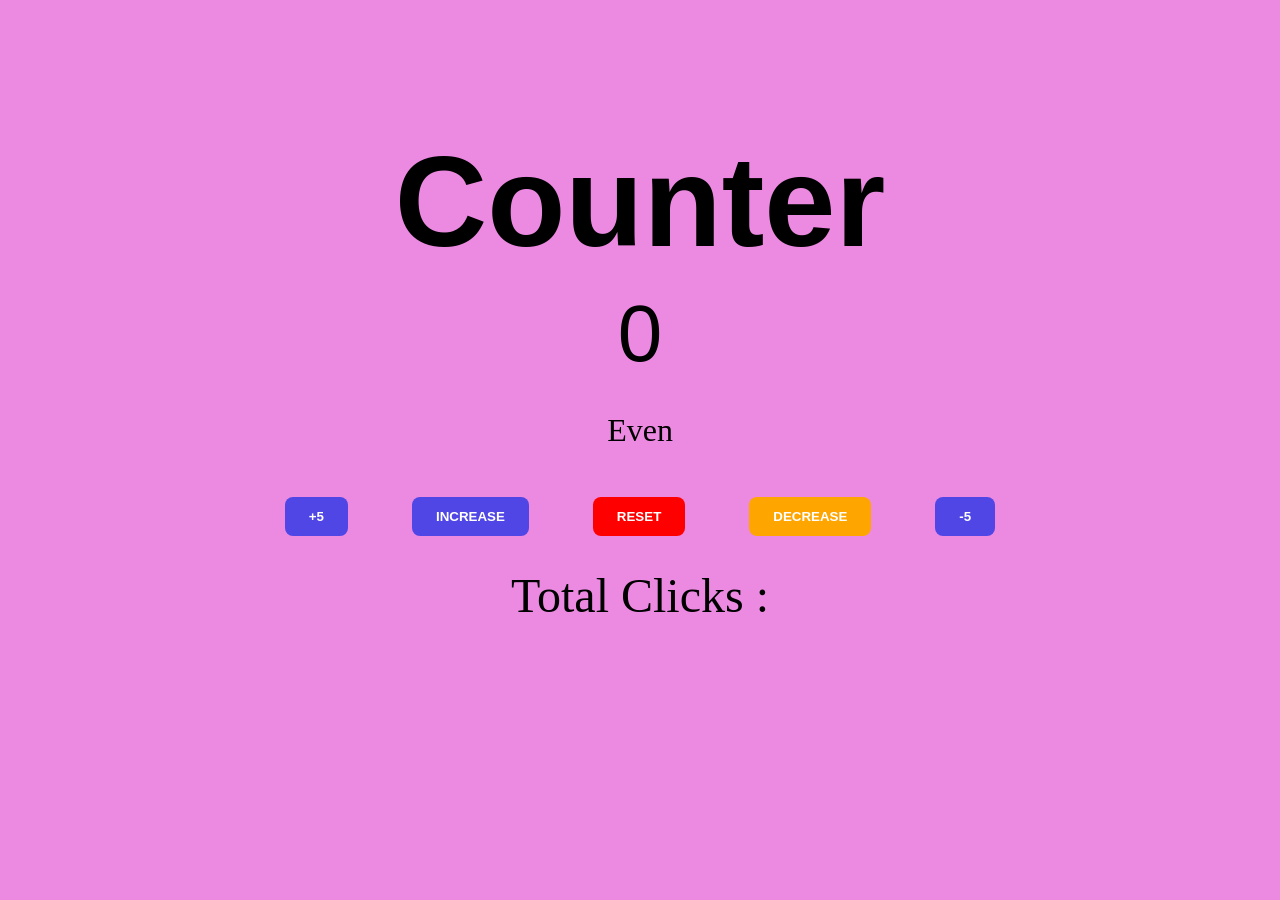
<file: counter/index.html>
<!doctype html>
<html lang="en">
  <head>
    <meta charset="UTF-8" />
    <meta name="viewport" content="width=device-width, initial-scale=1.0" />
    <title>Counter</title>
    <link rel="stylesheet" href="/counter/index.css" />
  </head>
  <body>
    <div class="container">
      <h1 id="tag">Counter</h1>
      <div id="displayCounter">0</div>
      <div id="oddEven">Even</div>
      
      <div class="buttons">
        <button id="add">+5</button>
        <button id="increaseBtn" >INCREASE</button>
         <button id="resetBtn"  style="background-color : red">RESET</button>
        <button id="decreaseBtn" style="background-color: orange;">DECREASE</button>
        <button id="substract">-5</button>
      </div>

      <div id="totalClick"> Total Clicks : </div>
    </div>
    <script src="/counter/script.js"></script>
  </body>
</html>
</file>
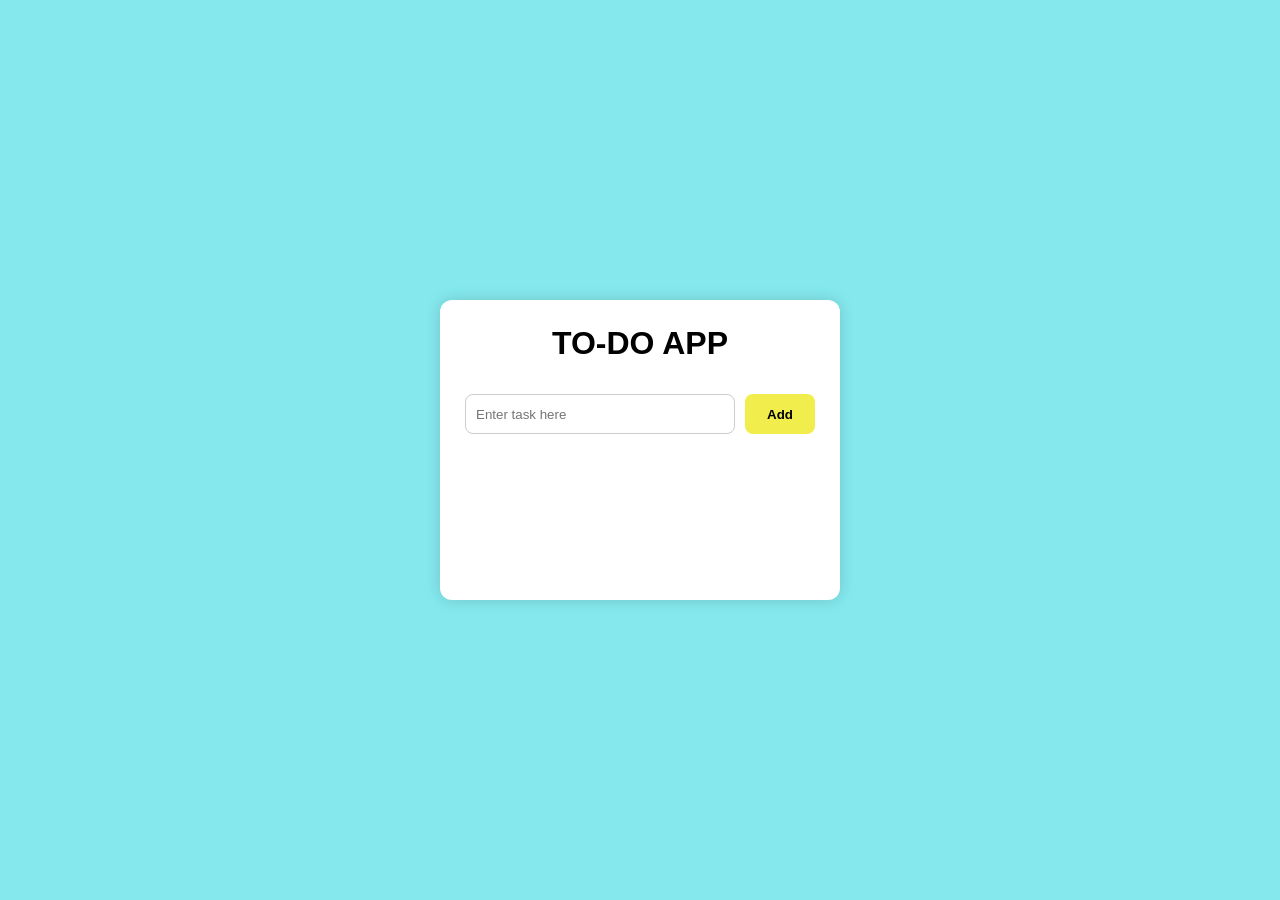
<file: to-do/index.html>
<!doctype html>
<html lang="en">
  <head>
    <meta charset="UTF-8" />
    <meta name="viewport" content="width=device-width, initial-scale=1.0" />
    <title>To-Do</title>
    <link rel="stylesheet" href="/to-do/style.css" />
  </head>
  <body>
    <div class="container">
        <h1>TO-DO APP </h1>
      <div id="input">
        <input type="text" placeholder="Enter task here" name="taskInput"   id="taskInput"/>
        <button id="add-btn">Add</button>
      </div>

        <ul id="tasklist">

        </ul>
    </div>
    <script src="/to-do/script.js"></script>
  </body>
</html>
</file>
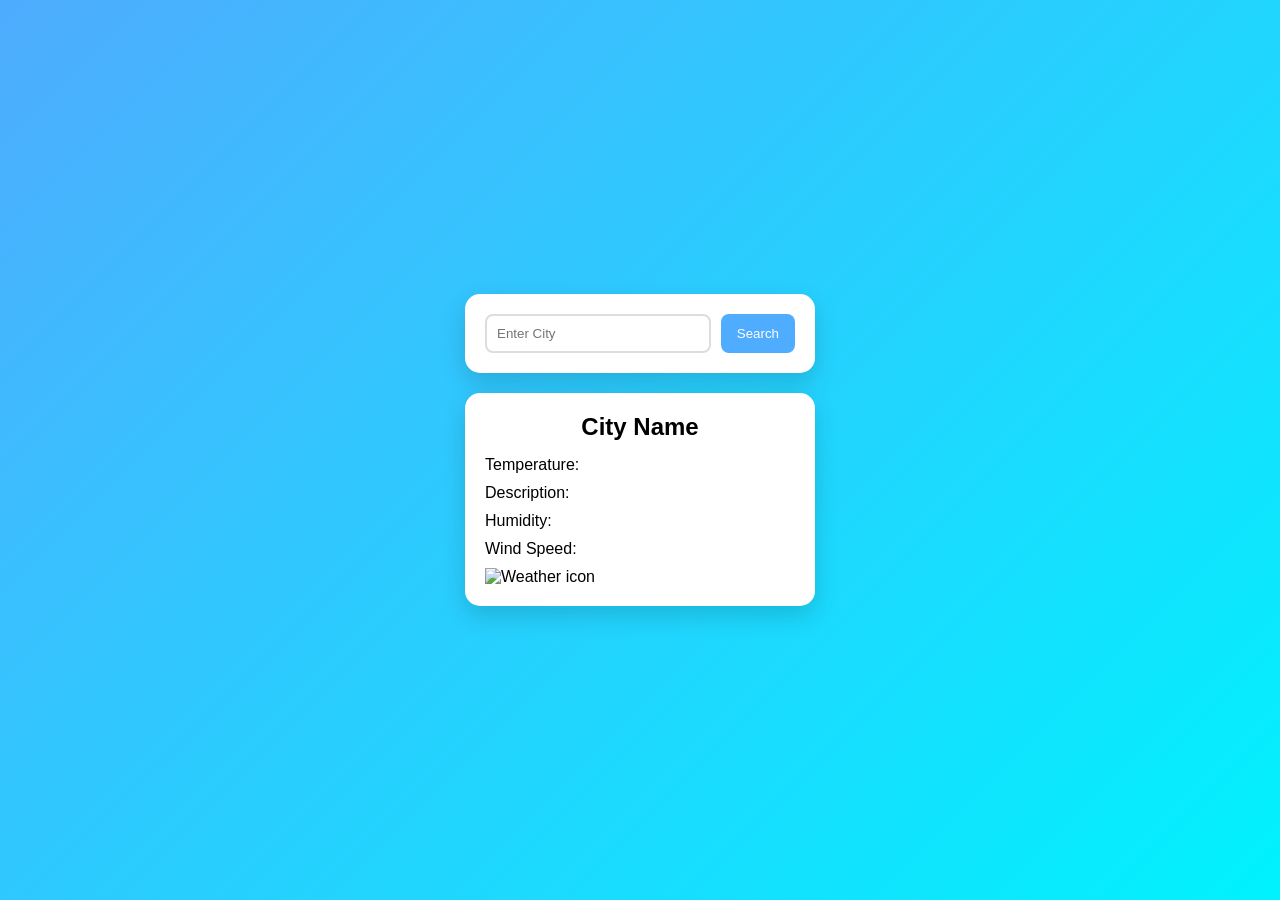
<file: WeatherApp/index.html>
<!DOCTYPE html>
<html lang="en">
<head>
  <meta charset="UTF-8">
  <meta name="viewport" content="width=device-width, initial-scale=1.0">
  <title>Weather App</title>
  <link rel="stylesheet" href="/WeatherApp/style.css">
</head>
<body>

  <div class="app">

    <div class="container">
      <input
        type="text"
        placeholder="Enter City"
        id="cityInput"
      />
      <button id="searchBtn">Search</button>
    </div>

    <div class="weatherCard">
      <h2 id="cityName">City Name</h2>

      <p id="temp">Temperature:</p>
      <p id="desc">Description:</p>
      <p id="humidity">Humidity:</p>
      <p id="wind">Wind Speed:</p>
      <img id="icon" alt="Weather icon">
    </div>

  </div>

  <script src="/WeatherApp/script.js"></script>
</body>
</html>
</file>
<file: counter/index.css>
* {
  margin: 0;
  padding: 0;
  box-sizing: border-box;
  background-color: rgb(236, 138, 226);
}

.container {
  display: flex;
  justify-content: center;
  flex-direction: column;
}
#tag {
  font-size: 8rem;
  font-family: 'Gill Sans', 'Gill Sans MT', Calibri, 'Trebuchet MS', sans-serif;
  display: flex;
  justify-content: center;
  margin-top: 8rem;
}

#displayCounter {
  display: flex;
  justify-content: center;
  font-size: 5rem;
  font-family :'Gill Sans', 'Gill Sans MT', Calibri, 'Trebuchet MS', sans-serif;
  margin-top: 13px;
}

#oddEven {
  display: flex;
  justify-content: center;
  font-size: 2rem;
  margin-top: 2rem;
}

.buttons {
  display: flex;
  flex-direction: row;
  justify-content: center;
  margin-top: 1rem;
}

button {
  padding: 12px 24px;
  margin: 2rem;
  font-weight: bold;
  border-radius: 8px;
  cursor: pointer;
  background-color: #4f46e5;
  color: white;
  border: none;
}

#totalClick {
  display: flex;
  justify-content: center;
  font-size: 3rem;

}
</file>
<file: to-do/style.css>
* {
  margin: 0;
  padding: 0;
  box-sizing: border-box;
}

body {
  min-height: 100vh;
  display: flex;
  justify-content: center;
  align-items: center;
  background-color: rgb(132, 232, 237);
  font-family: Arial, sans-serif;
}

.container {
  width: 400px;
  background: white;
  padding: 25px;
  border-radius: 12px;
  box-shadow: 0 0 15px rgba(0, 0, 0, 0.15);
  min-height: 300px;
}

h1 {
    margin-bottom: 2rem;
    display: flex;
    justify-content: center;
}
#input {
  display: flex;
  gap: 10px;
  margin-bottom: 20px;
}

#input input {
  flex: 1;
  height: 40px;
  padding: 0 10px;
  border: 1px solid #ccc;
  border-radius: 8px;
}

button {
  width: 70px;
  height: 40px;
  border: none;
  border-radius: 8px;
  background-color: rgb(240, 237, 77);
  cursor: pointer;
  font-weight: bold;
}

#tasklist {
  list-style: none;
  display: flex;
  flex-direction: column;
  gap: 10px;
}

#tasklist li {
  display: flex;
  justify-content: space-between;
  align-items: center;
  padding: 8px;
  border: 1px solid #ddd;
  border-radius: 8px;
}
</file>
<file: WeatherApp/style.css>
* {
  margin: 0;
  padding: 0;
  box-sizing: border-box;
  font-family: Arial, sans-serif;
}

body {
  min-height: 100vh;
  display: flex;
  justify-content: center;
  align-items: center;
  background: linear-gradient(135deg, #4facfe, #00f2fe);
}

.app {
  display: flex;
  flex-direction: column;
  gap: 20px;
  width: 350px;
}

.container {
  background: white;
  padding: 20px;
  border-radius: 15px;
  box-shadow: 0 10px 25px rgba(0,0,0,0.15);
  display: flex;
  gap: 10px;
}

#cityInput {
  flex: 1;
  padding: 10px;
  border: 2px solid #ddd;
  border-radius: 8px;
  outline: none;
}

#cityInput:focus {
  border-color: #4facfe;
}

#searchBtn {
  padding: 10px 16px;
  border: none;
  border-radius: 8px;
  background: #4facfe;
  color: white;
  cursor: pointer;
}

#searchBtn:hover {
  background: #2d95f8;
}

.weatherCard {
  background: white;
  padding: 20px;
  border-radius: 15px;
  box-shadow: 0 10px 25px rgba(0,0,0,0.15);
}

.weatherCard h2 {
  margin-bottom: 15px;
  text-align: center;
}

.weatherCard p {
  margin: 10px 0;
  font-size: 16px;
}
</file>
